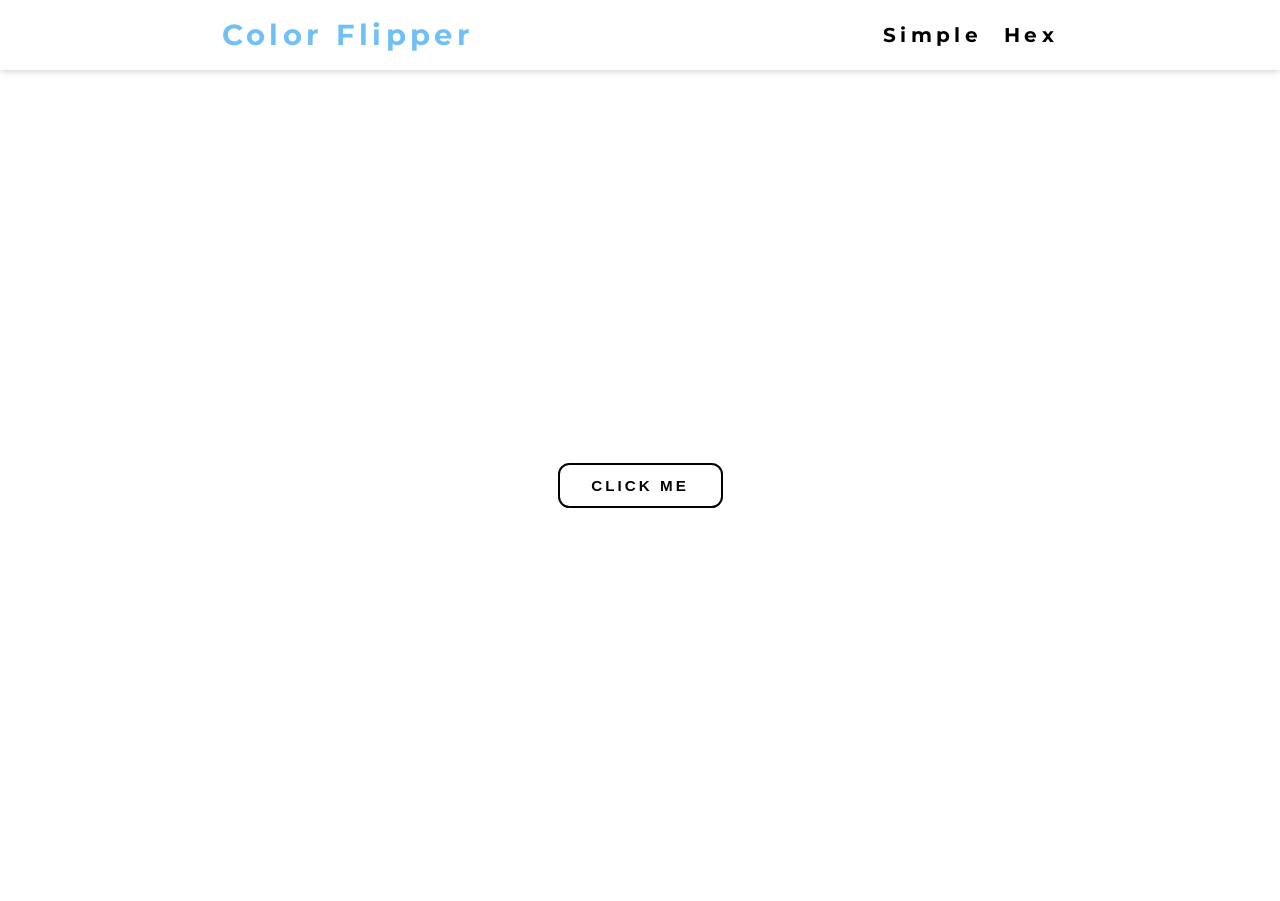
<file: ColorFlipper/index.html>
<!DOCTYPE html>
<html lang="en">
<head>
    <meta charset="UTF-8">
    <meta name="viewport" content="width=device-width, initial-scale=1.0">
    <title>Color Flipper</title>
    <link rel="stylesheet" href="styles.css">
</head>
<body>
    <header>
        <h1>Color Flipper</h1>
        <ul>
            <li><a href="index.html">Simple</a></li> 
            <li><a href="hex.html">Hex</a></li>
        </ul>
    </header>
    <main>
        <div class="main-container">
            <button id="clickmeBtn">Click me</button>
        </div>
    </main>
</body>
<script src="index.js"></script>
</html>
</file>
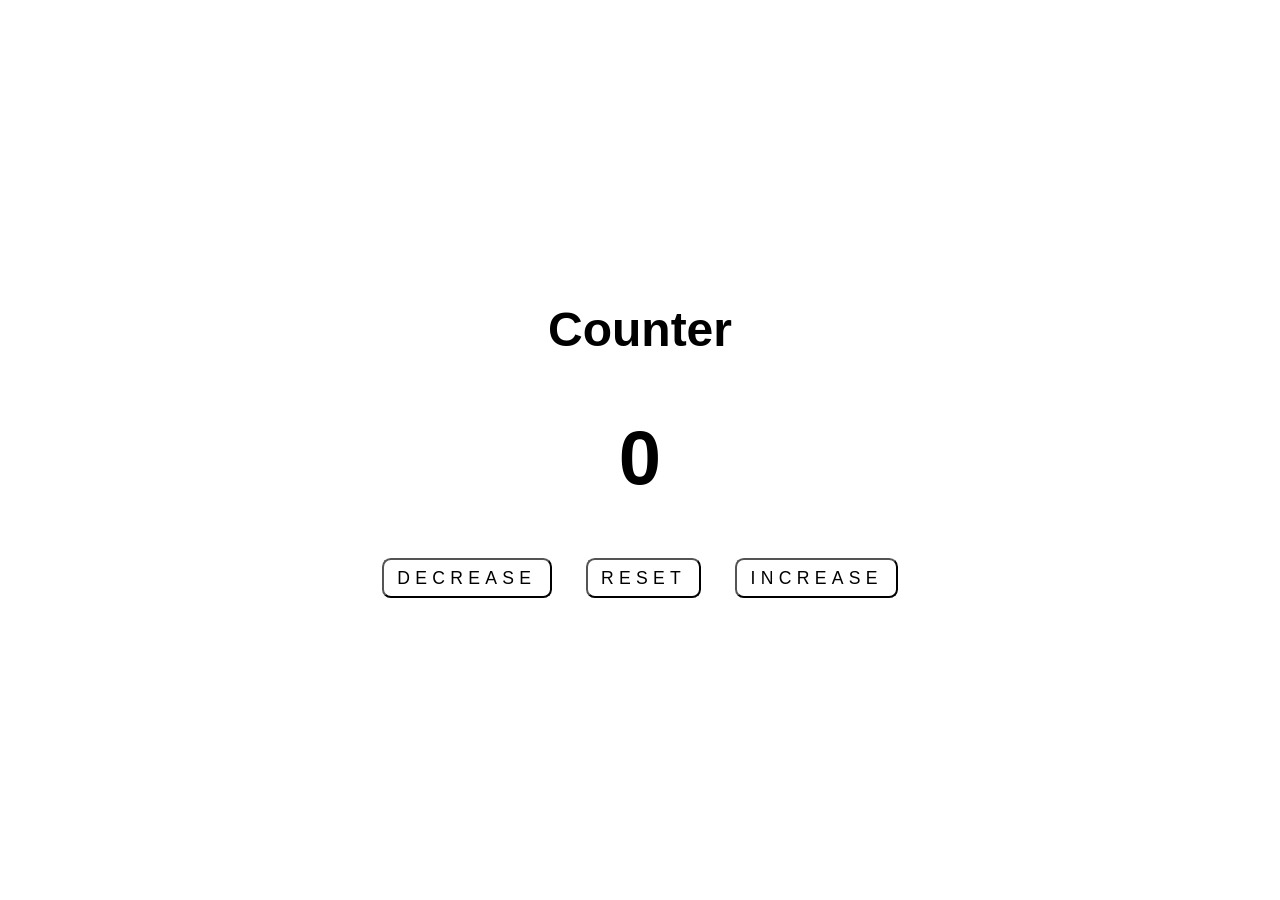
<file: Counter/index.html>
<!DOCTYPE html>
<html lang="en">
<head>
    <meta charset="UTF-8">
    <meta name="viewport" content="width=device-width, initial-scale=1.0">
    <title>Counter</title>
    <link rel="stylesheet" href="styles.css">
</head>
<body>
    <div class="counter-container">
        <h1>Counter</h1>
        <span id="number">0</span>
        <div class="btn-container">
            <button id="decrease-btn">DECREASE</button>
            <button id="reset-btn">RESET</button>
            <button id="increase-btn">INCREASE</button>
        </div>
    </div>
</body>
<script src="index.js"></script>
</html>
</file>
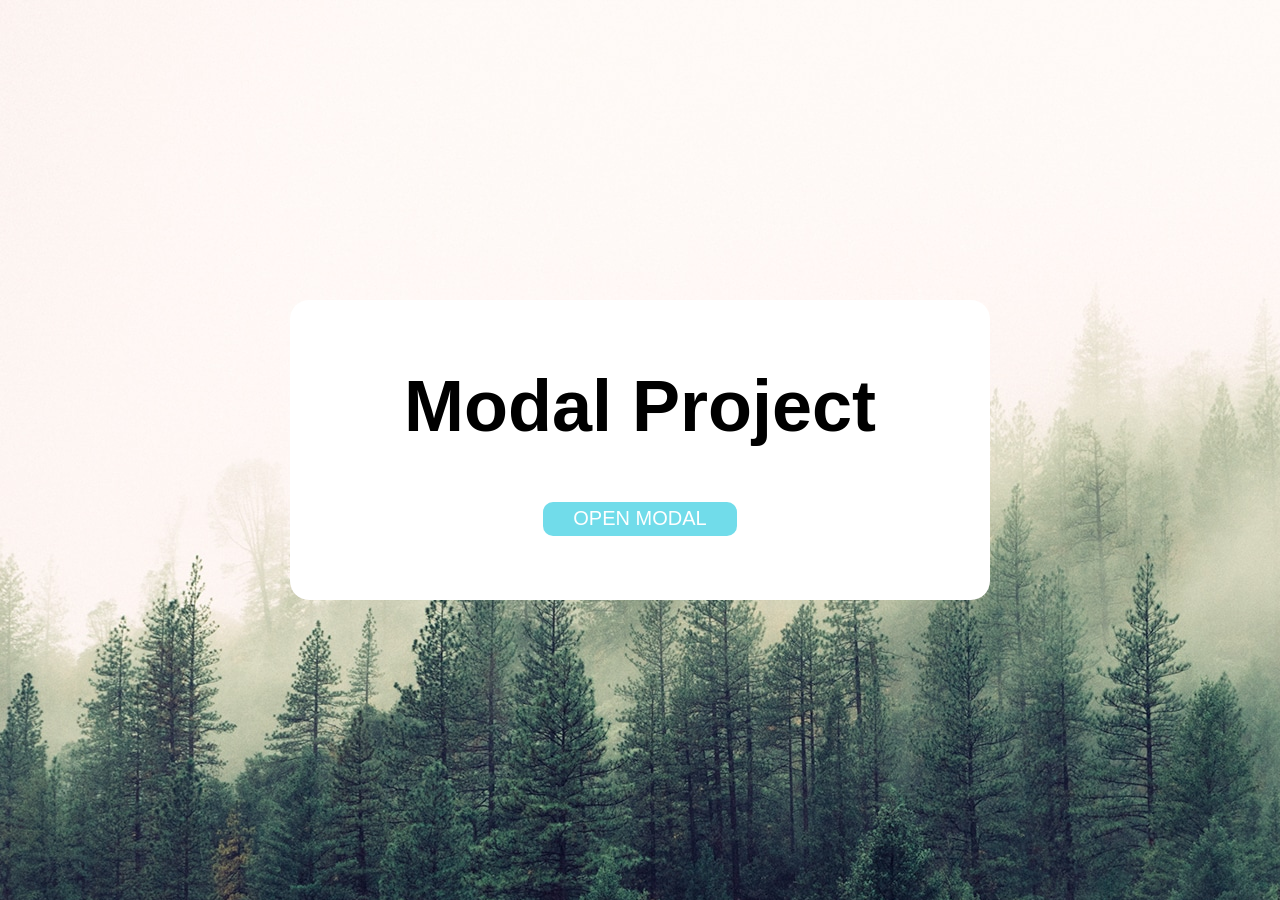
<file: Modal/index.html>
<!DOCTYPE html>
<html lang="en">
<head>
    <meta charset="UTF-8">
    <meta name="viewport" content="width=device-width, initial-scale=1.0">
    <title>Modal</title>
    <link rel="stylesheet" href="styles.css">
    <link rel="stylesheet" href="https://cdnjs.cloudflare.com/ajax/libs/font-awesome/6.5.1/css/all.min.css">
</head>
<body>
    <div id="overlay"></div>
    <div class="modal-static">
        <h1>Modal Project</h1>
        <button class="modal-button" id="open-btn">Open Modal</button>
    </div>
    <div class="modal-active" id="modal-active">
        <h1>Modal Content</h1>
        <i class="fa-solid fa-x" id="close-btn"></i>
    </div>
</body>
    <script src="index.js"></script>
</html>
</file>
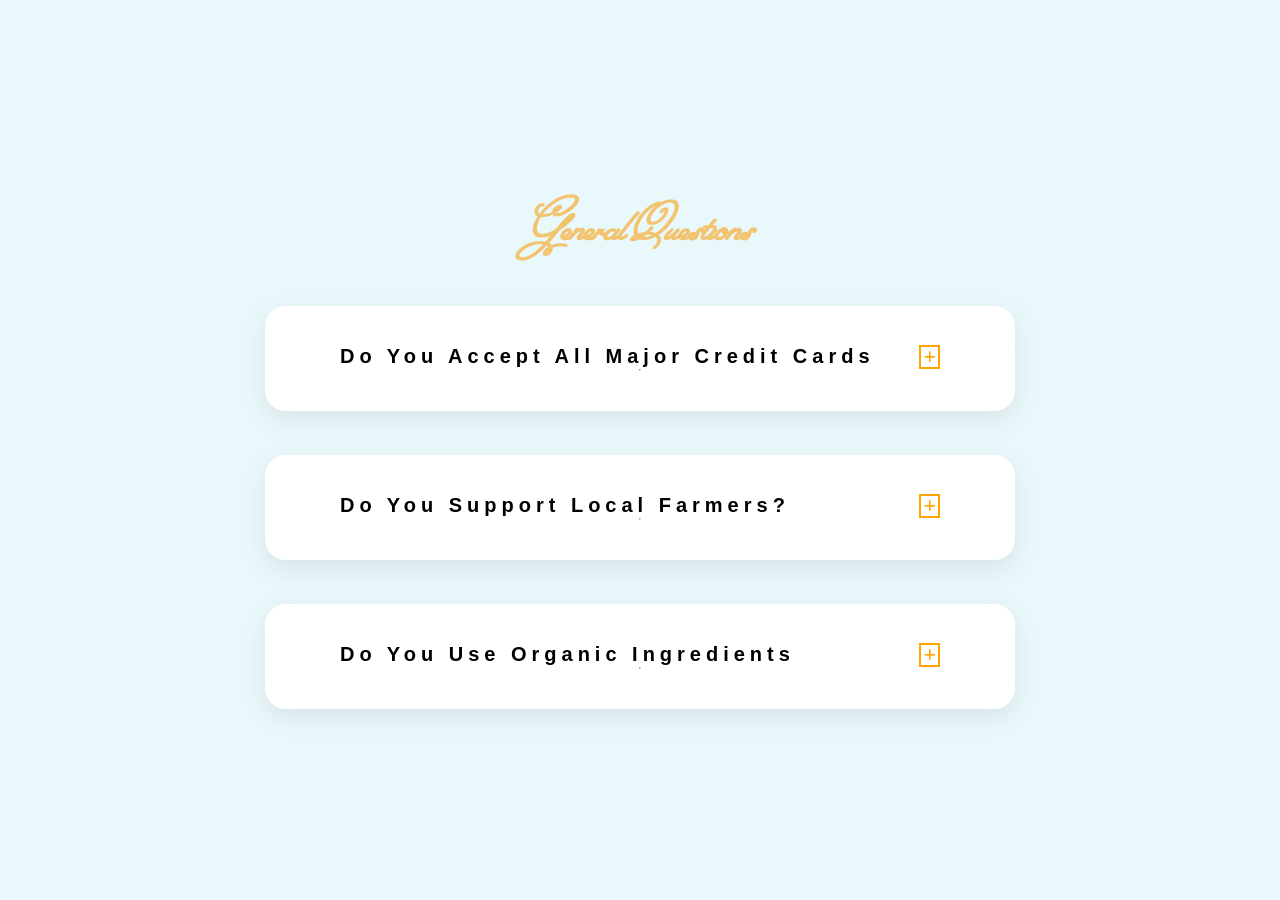
<file: Questions/index.html>
<!DOCTYPE html>
<html lang="en">
<head>
    <meta charset="UTF-8">
    <meta name="viewport" content="width=device-width, initial-scale=1.0">
    <title>Questions</title>
    <link rel="stylesheet" href="styles.css">
    <link rel="stylesheet" href="https://cdnjs.cloudflare.com/ajax/libs/font-awesome/6.5.1/css/all.min.css">
</head>
<body>
    <h1 class="title">General Questions</h1>
    <div class="question-container">
        <div class="title-btn" id="title-container">
            <h1>Do You Accept All Major Credit Cards</h1>
            <button class="open-btn" id="open-btn"><i class="fa-solid fa-plus"></i></button>
        </div>
        <hr>
        <p>Lorem ipsum dolor sit amet consectetur adipisicing elit. Odit inventore, doloremque praesentium esse perspiciatis perferendis delectus unde, quasi a corrupti, provident illum et impedit vero velit quibusdam. Ad, consequuntur dignissimos.</p>
    </div>
    <div class="question-container">
        <div class="title-btn">
            <h1>Do You Support Local Farmers?</h1>
            <button class="open-btn" id="open-btn"><i class="fa-solid fa-plus"></i></button>
        </div>
        <hr>
        <p>Lorem ipsum dolor sit amet consectetur adipisicing elit. Odit inventore, doloremque praesentium esse perspiciatis perferendis delectus unde, quasi a corrupti, provident illum et impedit vero velit quibusdam. Ad, consequuntur dignissimos.</p>
    </div>
    <div class="question-container">
        <div class="title-btn">
            <h1>Do You Use Organic Ingredients</h1>
            <button class="open-btn" id="open-btn"><i class="fa-solid fa-plus"></i></button>
        </div>
        <hr>
        <p>Lorem ipsum dolor sit amet consectetur adipisicing elit. Odit inventore, doloremque praesentium esse perspiciatis perferendis delectus unde, quasi a corrupti, provident illum et impedit vero velit quibusdam. Ad, consequuntur dignissimos.</p>
    </div>
</body>
<script src="index.js"></script>
</html>
</file>
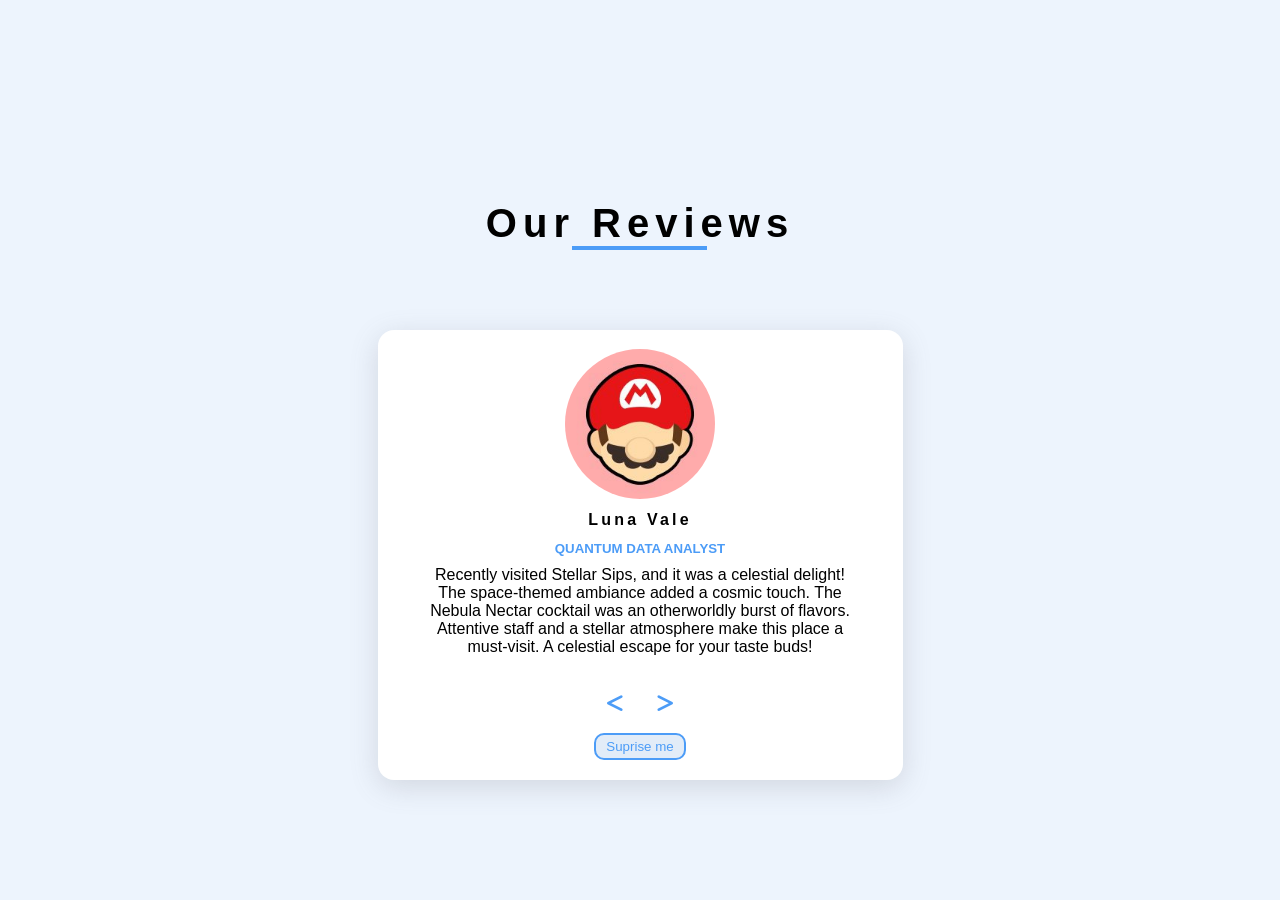
<file: Reviews/index.html>
<!DOCTYPE html>
<html lang="en">
<head>
    <meta charset="UTF-8">
    <meta name="viewport" content="width=device-width, initial-scale=1.0">
    <title>Review</title>
    <link rel="stylesheet" href="styles.css">
    <link rel="stylesheet" href="https://cdnjs.cloudflare.com/ajax/libs/font-awesome/6.5.1/css/all.min.css">
</head>
<body>
    <div class="title-container">
        <h1>Our Reviews</h1>
        <hr>
    </div>
    <div class="review-container">
        <img src="images/mario.jpg" id='profile-img' alt="">
        <h4 id="name">Mario</h4>
        <h5 id="job">Plumber</h5>
        <p id="review">Lorem ipsum dolor sit amet consectetur adipisicing elit. Cupiditate vel exercitationem a, delectus eos inventore! Ipsum quisquam aliquid tenetur, reiciendis, libero ratione qui deserunt consequuntur, quibusdam distinctio eveniet molestiae ex!</p>
        <div class="button-container">
            <button id="previous-btn">
                <i class="fa-solid fa-less-than"></i>
            </button>
            <button id="next-btn">
                <i class="fa-solid fa-greater-than"></i>
            </button>
        </div>
        <button id="suprise-me">Suprise me</button>
    </div>
</body>
<script src="index.js"></script>
</html>
</file>
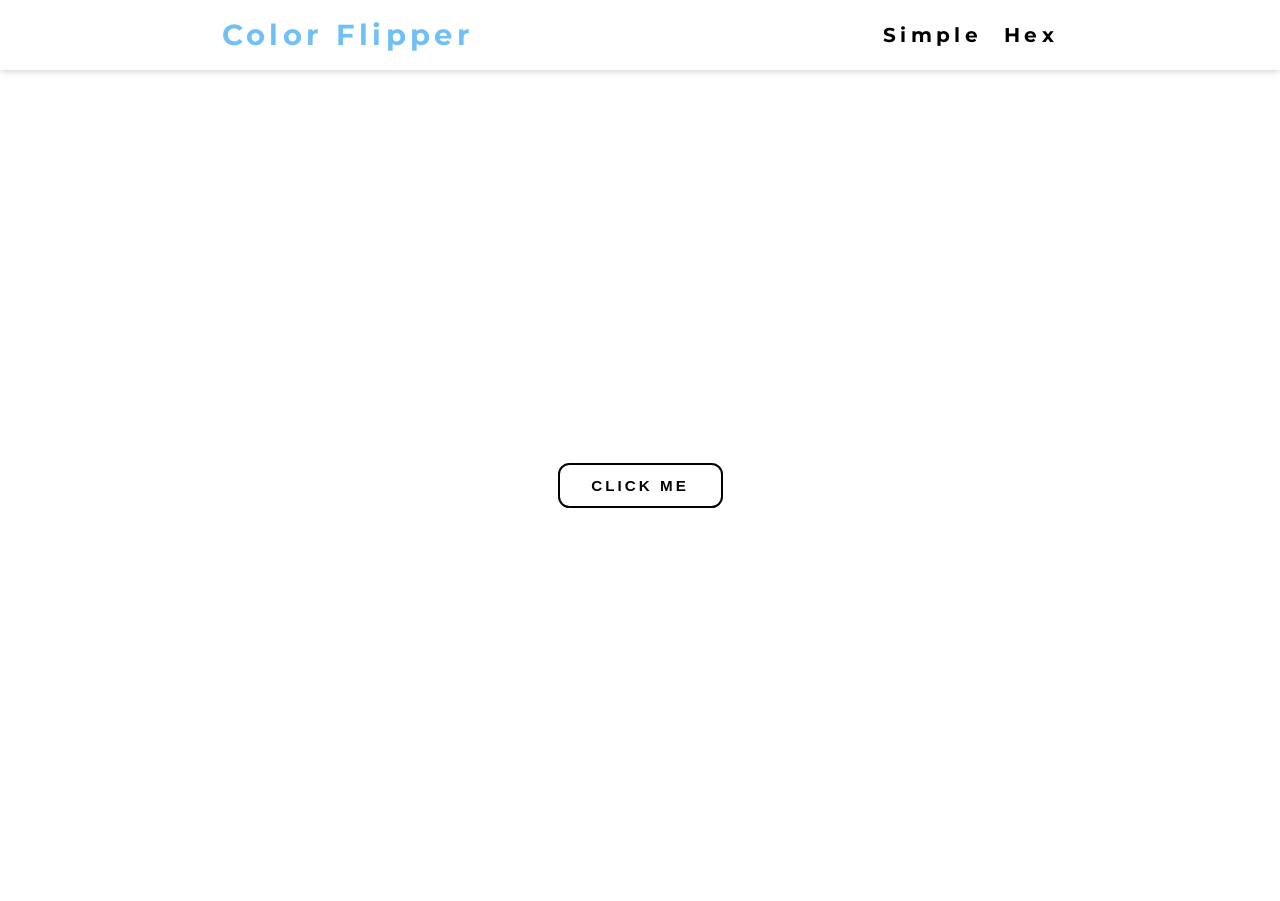
<file: ColorFlipper/hex.html>
<!DOCTYPE html>
<html lang="en">
<head>
    <meta charset="UTF-8">
    <meta name="viewport" content="width=device-width, initial-scale=1.0">
    <title>Color Flipper</title>
    <link rel="stylesheet" href="styles.css">
</head>
<body>
    <header>
        <h1>Color Flipper</h1>
        <ul>
            <li><a href="index.html">Simple</a></li> 
            <li><a href="hex.html">Hex</a></li>
        </ul>
    </header>
    <main>
        <div class="main-container">
            <button id="clickmeBtn">Click me</button>
        </div>
    </main>
    <script src="hex.js"></script>
</body>
</html>
</file>
<file: ColorFlipper/styles.css>
@import url('https://fonts.googleapis.com/css2?family=Montserrat:ital,wght@0,100..900;1,100..900&display=swap');

*{
    box-sizing: border-box;
    margin: 0;
    padding:0;
}

body{
    min-height: 100vh;
    min-width: 100vw;
    font-family: 'Montserrat',sans-serif;
}

header{
    width: 100%;
    display: flex;
    justify-content: space-around;
    align-items: center;
    padding:1.2em;
    letter-spacing: 0.3em;
    background-color: #fff;
    font-size: 0.9rem;
    box-shadow: rgba(0, 0, 0, 0.1) 0px 4px 6px -1px, rgba(0, 0, 0, 0.06) 0px 2px 4px -1px;
}

header h1{
    color:rgba(101, 186, 246, 0.92)
}

header ul{
    width: 175px;
    display: flex;
    justify-content: space-between;
}

header ul li{
    font-weight: bold;
    font-size:1.25rem;
    list-style-type: none;
}

header ul li a{
    text-decoration: none;
    color:black;
}

main{
    height: 92.4vh;
    display: flex;
    justify-content: center;
    align-items: center;
    flex-direction: column;
}

.main-container{
    width: 50%;
    display: flex;
    justify-content: center;
    align-items: center;
}

.main-container button{
    width: 165px;
    height: 45px;
    text-transform: uppercase;
    border: 2px solid black;
    background-color: transparent;
    border-radius: 0.75em;
    font-weight: 800;
    font-size: 0.95rem;
    letter-spacing: 0.2em;
    cursor: pointer;
}

.colortitle-container{
    background-color: black;
    color:white;
    padding:2em;
    margin-bottom: 1em;
    border-radius: 1.2em;
}
</file>
<file: Counter/styles.css>
@import url('https://fonts.googleapis.com/css2?family=Montserrat:ital,wght@0,100..900;1,100..900&display=swap');

*{
    box-sizing: border-box;
    padding:0;
    margin:0;
}

body{
    min-width: 100vw;
    min-height: 100vh;
    display: flex;
    justify-content: center;
    align-items: center;
    font-family: 'Monsterrat',sans-serif;
}

.counter-container{
    width: 550px;
    height: 300px;
    display: flex;
    justify-content: center;
    align-items: center;
    flex-direction: column;
}

.counter-container h1{
    font-size: 3rem;
}

.counter-container span{
    font-size: 4.75rem;
    font-weight: bold;
    margin:0.75em 0em;
}

.btn-container button{
    font-size: 1.1rem;
    letter-spacing: 0.3em;
    padding:0.4em 0.75em;
    background-color: transparent;
    border-radius: 0.5em;
    cursor: pointer;
}

.btn-container{
    width: 100%;
    display: flex;
    justify-content: space-around;
}
</file>
<file: Modal/styles.css>
@import url('https://fonts.googleapis.com/css2?family=Montserrat:ital,wght@0,100..900;1,100..900&display=swap');

*{
    box-sizing: border-box;
    margin:0;
    padding:0; 
}

body{
    min-width: 100vw;
    min-height: 100vh;
    font-family: 'Monsterrat',sans-serif;
    background-image:url(images/free-stock-photos-12.jpeg);
    display: flex;
    justify-content: center;
    align-items: center;
}

.modal-static{
    background-color: #fff;
    width: 700px;
    height: 300px;
    display: flex;
    justify-content: center;
    align-items: center;
    flex-direction: column;
    border-radius: 1.2em;
}

.modal-static h1{
    font-size: 4.5rem;
}

.modal-static .modal-button{
    margin-top:2.75em;
    font-size: 1.25rem;
    padding:0.275em 1.5em;
    border-radius: 0.5em;
    background-color: rgb(113, 220, 234);
    color:#fff;
    border: none;
    text-transform: uppercase;
    cursor: pointer;
}

.modal-static .modal-button:hover{
    color:rgb(113, 220, 234);
    background-color: white;
    border:1px solid rgb(113, 220, 234);
}

#overlay {
    position: absolute;
    top: 0;
    left: 0;
    width: 100%;
    height: 100%;
    background-color: rgba(120, 119, 119, 0.6); /* Semi-transparent black overlay */
    z-index: 1; /* Ensure the overlay is above the background image */
    display: none; /* Initially hidden */
    transition: background-color 0.5s ease; /* Smooth transition for opacity change */
  }

.modal-active{
    position:fixed;
    display: none;
    background-color: #fff;
    width: 700px;
    height: 300px;
    justify-content: center;
    align-items: center;
    border-radius: 1.2em;
    z-index: 2;
}

.modal-active #close-btn{
    position: absolute;
    top: 50px;
    right: 30px;
    background-color: transparent;
    border: none;
    cursor: pointer;
    font-size: 20px;
    color:red;
}
</file>
<file: Questions/styles.css>
@import url('https://fonts.googleapis.com/css2?family=Montserrat:ital,wght@0,100..900;1,100..900&display=swap');
@import url('https://fonts.googleapis.com/css2?family=Miss+Fajardose&display=swap');

*{
    box-sizing: border-box;
    padding:0;
    margin:0;
}

body{
    min-width: 100vw;
    min-height: 100vh;
    display: flex;
    justify-content: center;
    align-items: center;
    flex-direction: column;
    background-color: rgb(233, 248, 250);
}

.title{
    font-size: 3.5rem;
    font-family: 'Miss Fajardose',sans-serif;
    color:rgb(242, 196, 112);
}

.question-container{
    font-family: 'Monsterrat',sans-serif;
    margin-top:2.75em;
    width: 750px;
    height: 105px;
    background-color: #fff;
    display: flex;
    justify-content: center;
    align-items: center;
    flex-direction: column;
    border-radius: 1.3em;
    box-shadow: rgba(149, 157, 165, 0.2) 0px 8px 24px;
}

.question-container h1{
    font-size: 1.25rem;
    letter-spacing: 0.25em;
}

.question-container .title-btn{
    display: flex;
    width: 600px;
    justify-content: space-between;
}

hr.active{
    margin-top:0.75em;
    width: 600px;
    border: 1px solid #ccc;
}

.question-container .title-btn button{
    background-color: transparent;
    padding:0.175em;
    color:orange;
    border:2px solid orange;
    cursor: pointer;
}

.question-container p{
    opacity: 0;
    height: 0;
    
    overflow: hidden;
    transition: opacity 0.3s ease, height 0.3s ease;
}

.question-container p.active {
    opacity: 1;
    height: auto;
    width: 600px;
}
</file>
<file: Reviews/styles.css>
@import url('https://fonts.googleapis.com/css2?family=Montserrat:ital,wght@0,100..900;1,100..900&display=swap');
*{
    box-sizing: border-box;
    padding:0;
    margin:0;
}

body{
    min-height: 100vh;
    min-width: 100vw;
    display: flex;
    justify-content: center;
    align-items: center;    
    flex-direction: column;
    font-family: 'Monsterrat',sans-serif;
    display: flex;
    background-color: rgb(237, 244, 253);
}

.title-container{
    margin:5em 0em;
}

h1{
    font-size: 2.5rem;
    letter-spacing: 0.15em;
    font-weight: bold;
}

hr{
    width: 135px;
    border: 2px solid rgb(76, 156, 247);
    margin:0 auto;
}

.review-container{
    width: 525px;
    height: 450px;
    display: flex;
    justify-content: center;
    align-items: center;
    flex-direction: column;
    border-radius: 1em;
    box-shadow: rgba(100, 100, 111, 0.2) 0px 7px 29px 0px;
    background-color: #fff;
}

.review-container img{
    width: 150px;
    height: 150px;
    border-radius: 6em;
}

.review-container h4{
    letter-spacing: 0.2em;
    font-weight: 800;
    margin:0.75em 0em;
}

.review-container h5{
    text-transform: uppercase;
    color: rgb(76, 156, 247);
    margin-bottom: 0.75em;
}

.review-container p{
    width: 420px;
    height: 100px;
    text-align: center;
    margin-bottom: 0.5em;
}

.button-container{
    width: 100px;
    display: flex;
    justify-content: space-around;
    margin:1.2em 0em;
}

.button-container button{
    border: none;
    background-color: #fff;
    color:rgb(76, 156, 247);
    cursor: pointer;
}

.button-container i {
    font-size: 1.3rem;
}

#suprise-me{
    padding:0.3em 0.75em;
    border-radius: 0.75em;
    background-color: rgb(226, 236, 248);
    border:2px solid rgb(76, 156, 247);
    color:rgb(76, 156, 247);
    cursor: pointer;
}
</file>
